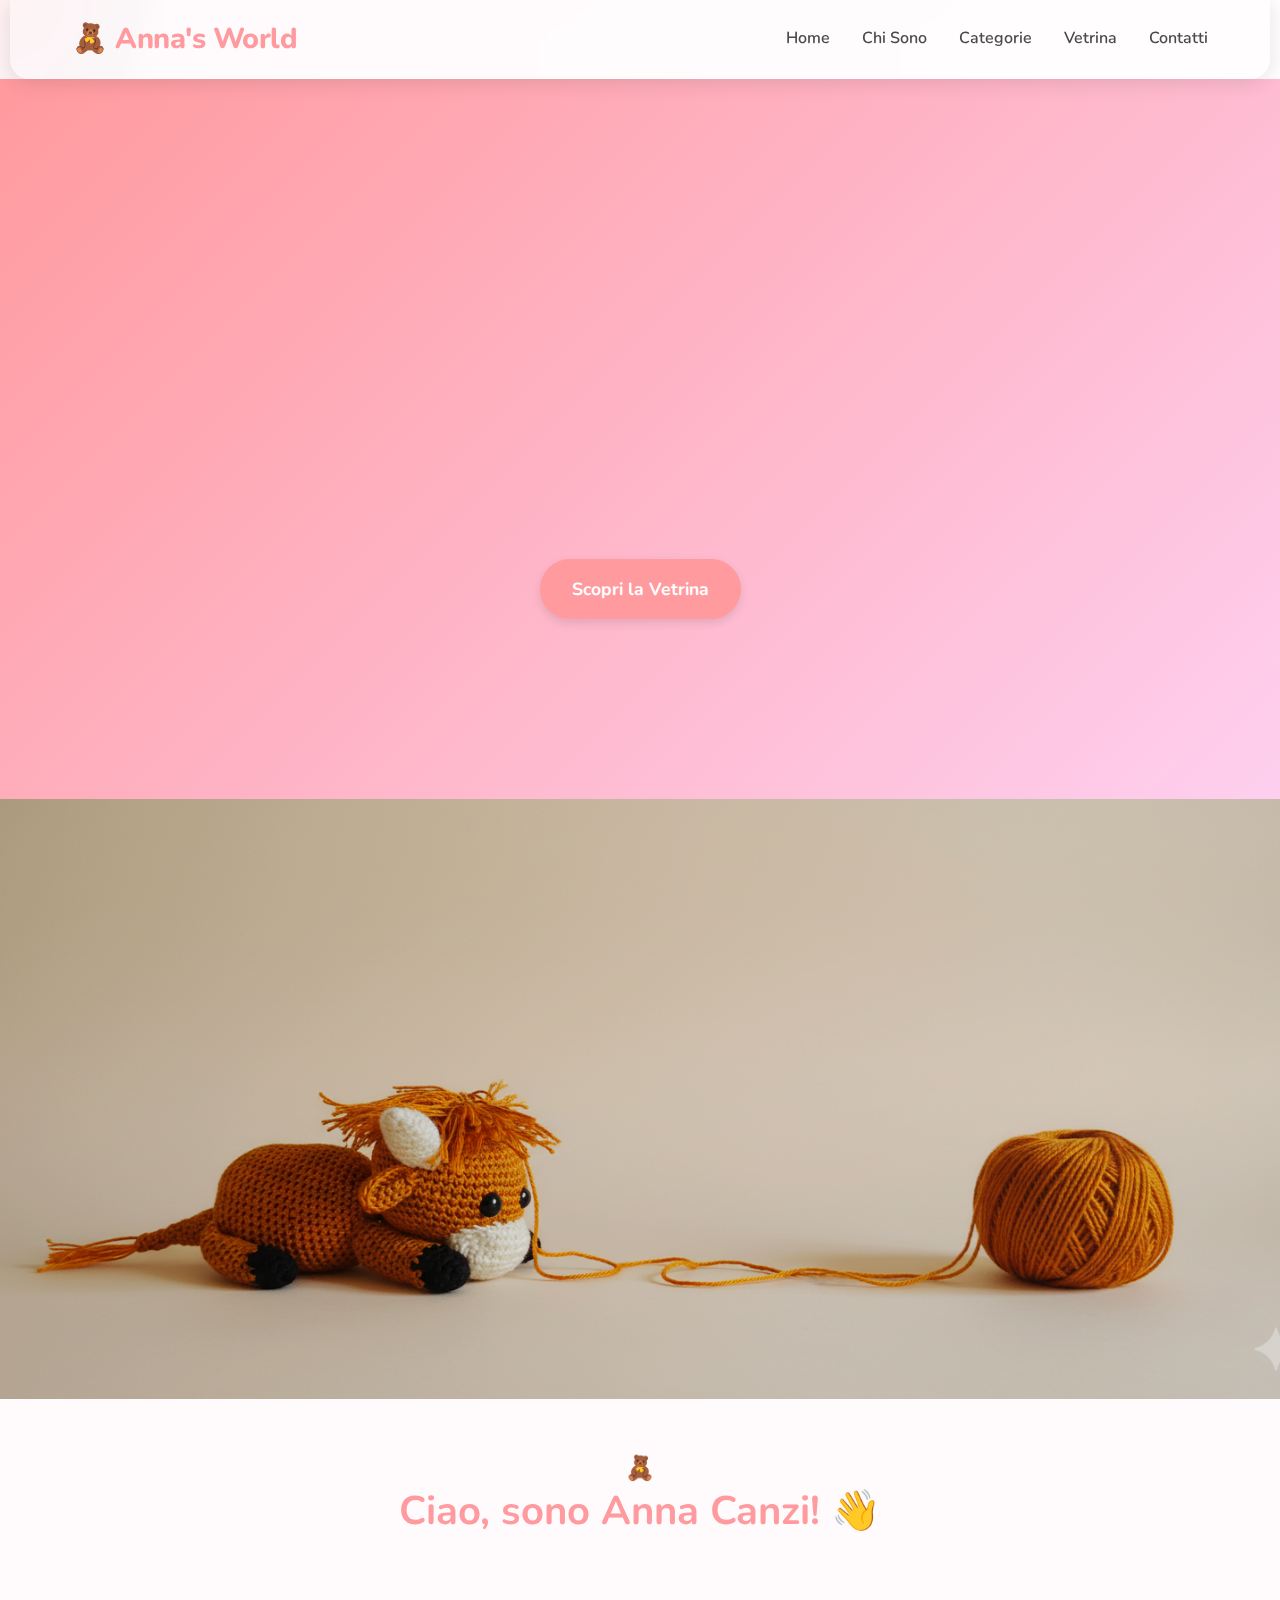
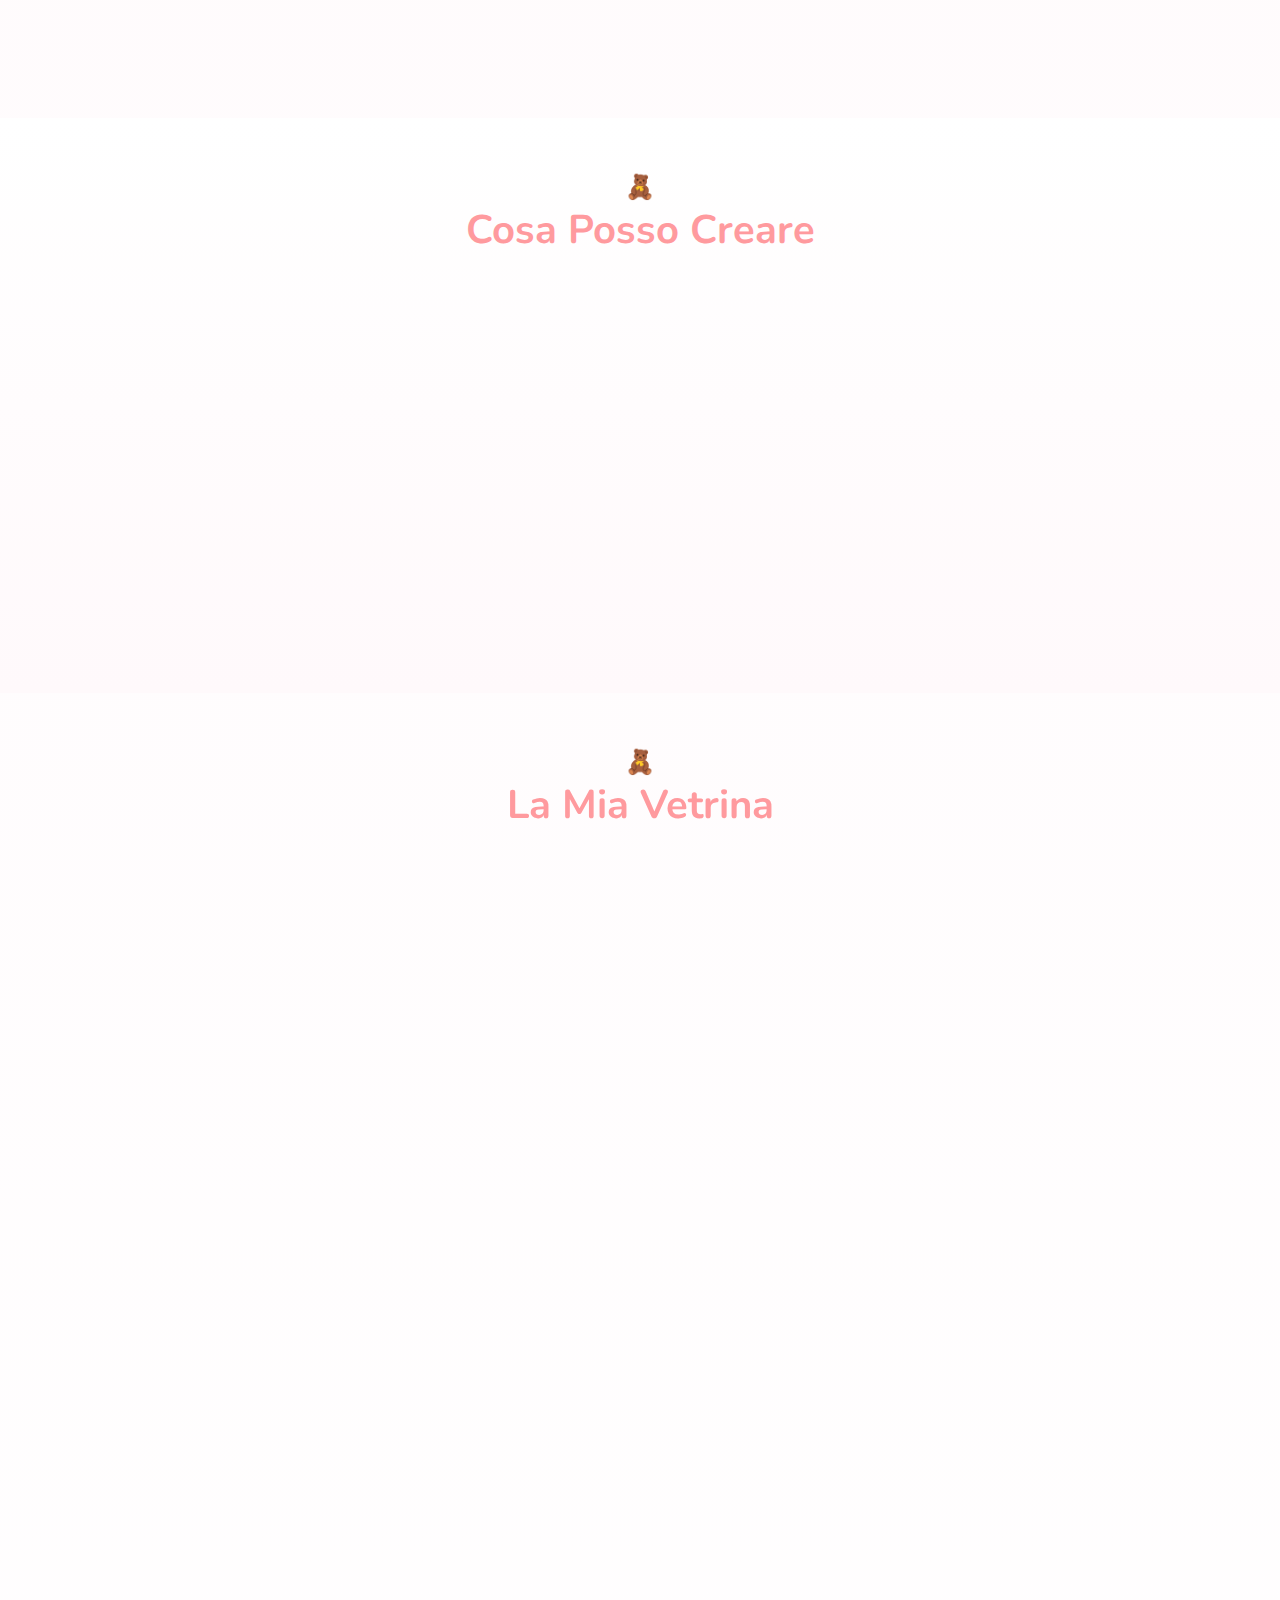
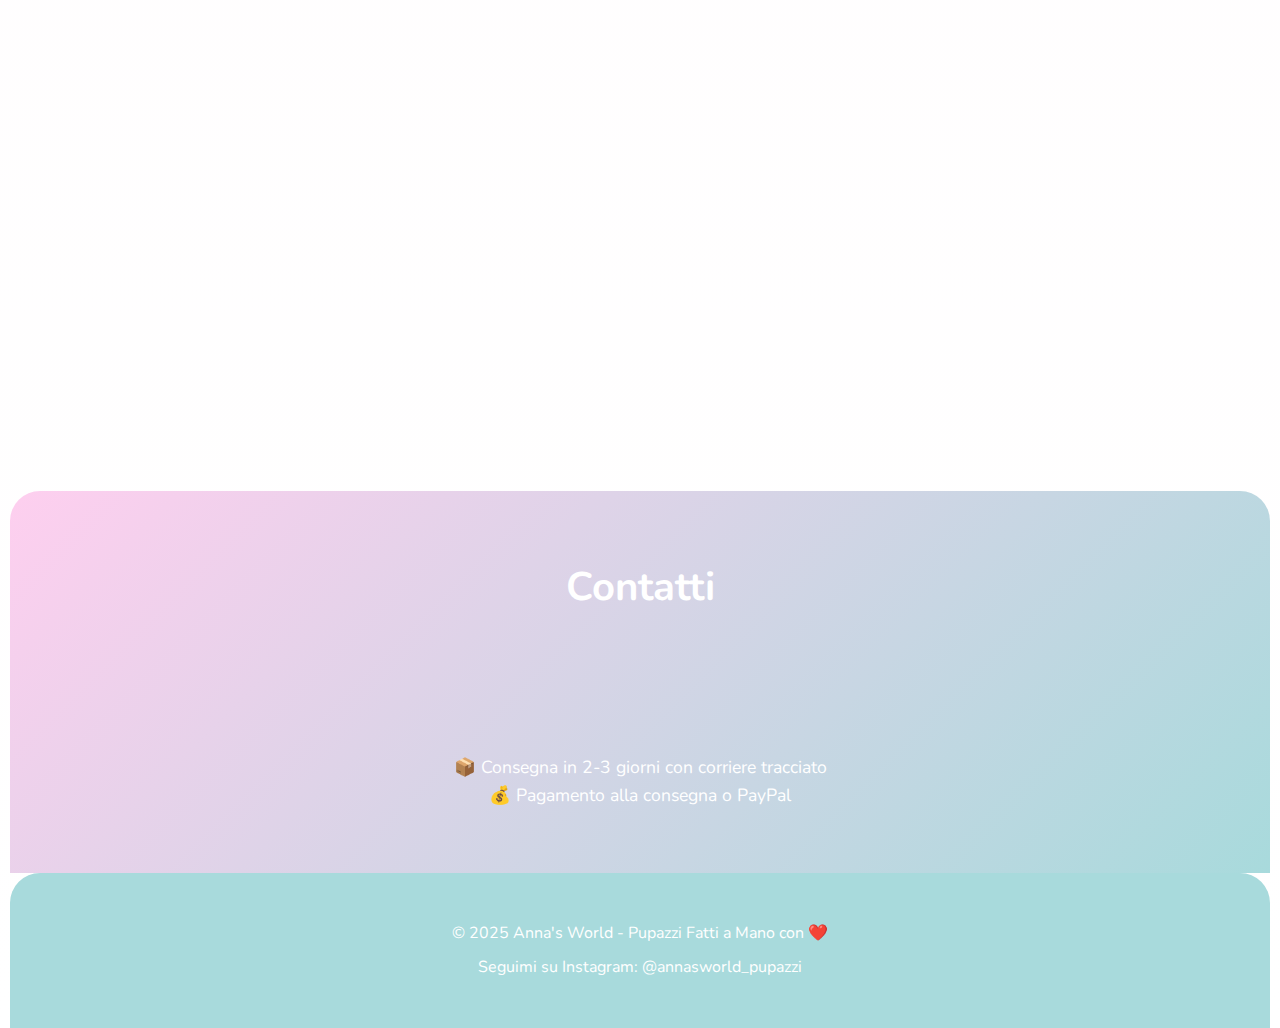
<file: index.html>
<!DOCTYPE html>
<html lang="it">
<head>
    <meta charset="UTF-8">
    <meta name="viewport" content="width=device-width, initial-scale=1.0">
    <title>Anna's World - Pupazzi Fatti a Mano</title>
    <link rel="stylesheet" href="css/style.css">
</head>
<body>
    <!-- Sfondo animato -->
    <div class="bg-animation">
        <div class="bubble"></div>
        <div class="bubble"></div>
        <div class="bubble"></div>
    </div>

    <!-- HEADER CON HAMBURGER MENU -->
    <header class="glass-header">
        <nav>
            <div class="logo">
                🧸 Anna's World
            </div>
            
            <!-- Menu Desktop -->
            <ul class="nav-links desktop-menu">
                <li><a href="#home">Home</a></li>
                <li><a href="#chi-sono">Chi Sono</a></li>
                <li><a href="#categorie">Categorie</a></li>
                <li><a href="#vetrina">Vetrina</a></li>
                <li><a href="#contatti">Contatti</a></li>
            </ul>

            <!-- Hamburger Icon (Mobile) -->
            <div class="hamburger" id="hamburger">
                <span></span>
                <span></span>
                <span></span>
            </div>
        </nav>

        <!-- Menu Mobile (Overlay) -->
        <div class="mobile-menu" id="mobileMenu">
            <ul class="mobile-nav-links">
                <li><a href="#home" onclick="closeMenu()">Home</a></li>
                <li><a href="#chi-sono" onclick="closeMenu()">Chi Sono</a></li>
                <li><a href="#categorie" onclick="closeMenu()">Categorie</a></li>
                <li><a href="#vetrina" onclick="closeMenu()">Vetrina</a></li>
                <li><a href="#contatti" onclick="closeMenu()">Contatti</a></li>
            </ul>
        </div>
    </header>

    <!-- HERO SECTION -->
    <section class="hero parallax" id="home">
        <div class="hero-content">
            <h1 class="fade-in">Pupazzi Fatti a Mano con Amore</h1>
            <p class="fade-in delay-1">Ogni pupazzo è unico, creato da Anna per regalare sorrisi grandi e piccini</p>
            <a href="#vetrina" class="cta-button pulse">Scopri la Vetrina</a>
        </div>
    </section>

    <!-- DIVIDER -->
    <div class="section-divider">
        <img src="images/volpe.jpg" alt="Volpe Peluche" class="divider-image">
    </div>

    <!-- CHI SONO -->
    <section class="about" id="chi-sono">
        <h2 class="section-title">Ciao, sono Anna Canzi! 👋</h2>
        <p class="fade-in">Creo pupazzi artigianali uno ad uno con materiali di alta qualità nel mio laboratorio casalingo. Ogni pezzo è fatto a mano con amore, pazienza e attenzione per i dettagli. Non troverai mai due pupazzi uguali!</p>
    </section>

    <!-- CATEGORIE -->
    <section class="categories" id="categorie">
        <h2 class="section-title">Cosa Posso Creare</h2>
        <div class="categories-grid">
            <div class="category-card reveal">
                <div class="category-icon">🧸</div>
                <h3>Peluches</h3>
                <p>Orsetti, coniglietti, animali vari in morbido cotone</p>
            </div>
            <div class="category-card reveal">
                <div class="category-icon">🔑</div>
                <h3>Portachiavi</h3>
                <p>Piccoli amigurumi da portare sempre con te</p>
            </div>
            <div class="category-card reveal">
                <div class="category-icon">🍼</div>
                <h3>Portaciucci</h3>
                <p>Utili e colorati per i più piccoli</p>
            </div>
            <div class="category-card reveal">
                <div class="category-icon">💝</div>
                <h3>Bomboniere</h3>
                <p>Per battesimi, comunioni, matrimoni e eventi speciali</p>
            </div>
        </div>
    </section>

    <!-- VETRINA CON PERSONALIZZAZIONI INTEGRATE -->
    <section class="gallery" id="vetrina">
        <h2 class="section-title">La Mia Vetrina</h2>
        
        <!-- Griglia Prodotti -->
        <div class="product-grid">
            <!-- PRODOTTO 1: GIRAFFA -->
            <div class="product-card reveal">
                <img src="images/GIRAFFA.jpg" alt="Giraffa Amigurumi" class="product-image" loading="lazy">
                <div class="product-info">
                    <h3 class="product-name">Giraffa Amigurumi</h3>
                    <p class="product-price">€35,00</p>
                    <a href="https://wa.me/393384847267?text=Ciao%20Anna!%20Vorrei%20ordinare:%20Giraffa%20Amigurumi" target="_blank" class="order-btn">
                        📱 Ordina su WhatsApp
                    </a>
                </div>
            </div>

            <!-- PRODOTTO 2: ORSACCHIOTTO -->
            <div class="product-card reveal">
                <img src="images/ORSACCHIOTTO.jpg" alt="Orsetto Teddy" class="product-image" loading="lazy">
                <div class="product-info">
                    <h3 class="product-name">Orsetto Teddy</h3>
                    <p class="product-price">€30,00</p>
                    <a href="https://wa.me/393384847267?text=Ciao%20Anna!%20Vorrei%20ordinare:%20Orsetto%20Teddy" target="_blank" class="order-btn">
                        📱 Ordina su WhatsApp
                    </a>
                </div>
            </div>

            <!-- PRODOTTO 3: ORSO POLARE -->
            <div class="product-card reveal">
                <img src="images/ORSO POLARE.jpg" alt="Orso Polare" class="product-image" loading="lazy">
                <div class="product-info">
                    <h3 class="product-name">Orso Polare</h3>
                    <p class="product-price">€35,00</p>
                    <a href="https://wa.me/393384847267?text=Ciao%20Anna!%20Vorrei%20ordinare:%20Orso%20Polare" target="_blank" class="order-btn">
                        📱 Ordina su WhatsApp
                    </a>
                </div>
            </div>

            <!-- PRODOTTO 4: PESCI -->
            <div class="product-card reveal">
                <img src="images/PESCI.jpeg" alt="Pesciolini Colorati" class="product-image" loading="lazy">
                <div class="product-info">
                    <h3 class="product-name">Pesciolini Colorati</h3>
                    <p class="product-price">€25,00 (ciascuno)</p>
                    <a href="https://wa.me/393384847267?text=Ciao%20Anna!%20Vorrei%20ordinare:%20Pesciolini%20Colorati" target="_blank" class="order-btn">
                        📱 Ordina su WhatsApp
                    </a>
                </div>
            </div>
            <!-- PRODOTTO 5: Elefante GRIGIO -->
            <div class="product-card reveal">
                <img src="images/Elefante GRIGIO.jpg" alt="Elefante GRIGIO" class="product-image" loading="lazy">
                <div class="product-info">
                    <h3 class="product-name">Elefante GRIGIO</h3>
                    <p class="product-price">€30,00</p>
                    <a href="https://wa.me/393384847267?text=Ciao%20Anna!%20Vorrei%20ordinare:%20Elefante%20Grigio" target="_blank" class="order-btn">
                        📱 Ordina su WhatsApp
                    </a>
                </div>
            </div>
            <!-- CARD PERSONALIZZAZIONI (SPECIALE) -->
            <div class="product-card reveal customization-card">
                <div class="product-image" style="display: flex; align-items: center; justify-content: center; background: linear-gradient(135deg, #FFE5E5, #E5F3FF); font-size: 4rem;">
                    🎨
                </div>
                <div class="product-info" style="background: linear-gradient(to bottom, #FFF9FB, #FFFFFF);">
                    <h3 class="product-name">Creazioni Personalizzate</h3>
                    <p style="font-size: 0.95rem; color: var(--text); margin-bottom: 1rem;">
                        ✂️ Colore su misura<br>
                        📝 Nome ricamato<br>
                        👕 Vestitini & Accessori<br>
                        📏 Tutte le dimensioni<br>
                        🎁 Confezione regalo
                    </p>
                    <a href="https://wa.me/393384847267?text=Ciao%20Anna!%20Vorrei%20creare%20un%20pupazzo%20personalizzato" target="_blank" class="order-btn">
                        💬 Parliamone su WhatsApp
                    </a>
                </div>
            </div>
        </div>
    </section>

    <!-- CONTATTI -->
    <section class="contact" id="contatti">
        <h2>Contatti</h2>
        <p class="fade-in">Pronta a creare il pupazzo dei tuoi sogni?</p>
        <div class="contact-info">
            <div class="contact-item reveal">
                <a href="https://wa.me/393384847267" target="_blank">
                    📱 WhatsApp: 338 4847267
                </a>
            </div>
            <div class="contact-item reveal">
                🚚 Spedizione in tutta Italia
            </div>
            <div class="contact-item reveal">
                ⏱️ Tempo realizzazione: 5-7 giorni
            </div>
        </div>
        <p style="margin-top: 2rem; font-size: 1.1rem;">📦 Consegna in 2-3 giorni con corriere tracciato<br>
        💰 Pagamento alla consegna o PayPal</p>
    </section>

    <footer>
        <p>&copy; 2025 Anna's World - Pupazzi Fatti a Mano con ❤️</p>
        <p>Seguimi su Instagram: <a href="https://instagram.com/annasworld_pupazzi" target="_blank">@annasworld_pupazzi</a></p>
    </footer>

    <script>
        // Toggle menu mobile
        const hamburger = document.getElementById('hamburger');
        const mobileMenu = document.getElementById('mobileMenu');

        hamburger.addEventListener('click', () => {
            hamburger.classList.toggle('active');
            mobileMenu.classList.toggle('active');
            document.body.classList.toggle('menu-open');
        });

        function closeMenu() {
            hamburger.classList.remove('active');
            mobileMenu.classList.remove('active');
            document.body.classList.remove('menu-open');
        }

        // Smooth scrolling
        document.querySelectorAll('a[href^="#"]').forEach(anchor => {
            anchor.addEventListener('click', function (e) {
                e.preventDefault();
                const target = document.querySelector(this.getAttribute('href'));
                if (target) {
                    target.scrollIntoView({ behavior: 'smooth', block: 'start' });
                    closeMenu();
                }
            });
        });

        // Reveal on scroll
        const observer = new IntersectionObserver((entries) => {
            entries.forEach(entry => {
                if (entry.isIntersecting) {
                    entry.target.classList.add('animate-in');
                }
            });
        }, { threshold: 0.1 });

        document.querySelectorAll('.reveal').forEach(el => observer.observe(el));

        // Parallax hero
        window.addEventListener('scroll', () => {
            const parallax = document.querySelector('.parallax');
            if (parallax) {
                parallax.style.transform = `translateY(${window.pageYOffset * 0.4}px)`;
            }
        });
    </script>
</body>

</html>
</file>
<file: css/style.css>
/* ====================
   ANNA'S WORLD - STYLE CSS
   VERSIONE FINALE - MOBILE OPTIMIZED
   ==================== */

@import url('https://fonts.googleapis.com/css2?family=Nunito:wght@300;400;600;700;800&display=swap');

:root {
    --primary: #FF9A9E;
    --secondary: #FECFEF;
    --accent: #A8DADC;
    --light: #FFFFFF;
    --text: #4A4A4A;
    --soft-shadow: rgba(0,0,0,0.08);
    --glass: rgba(255, 255, 255, 0.25);
}

* {
    margin: 0;
    padding: 0;
    box-sizing: border-box;
}

body {
    font-family: 'Nunito', sans-serif;
    color: var(--text);
    line-height: 1.6;
    overflow-x: hidden;
    background: linear-gradient(to bottom, #FFF9FB, #FFFFFF);
    position: relative;
}

/* ====================
   MENU HAMBURGER (MOBILE)
   ==================== */
.hamburger {
    display: none;
    flex-direction: column;
    cursor: pointer;
    padding: 0.5rem;
    z-index: 100000;
}

.hamburger span {
    width: 25px;
    height: 3px;
    background: var(--primary);
    margin: 3px 0;
    border-radius: 3px;
    transition: 0.3s;
}

.hamburger.active span:nth-child(1) {
    transform: rotate(-45deg) translate(-5px, 6px);
}

.hamburger.active span:nth-child(2) {
    opacity: 0;
}

.hamburger.active span:nth-child(3) {
    transform: rotate(45deg) translate(-5px, -6px);
}

/* Menu Mobile (Overlay) */
.mobile-menu {
    display: none;
    position: fixed;
    top: 0;
    left: 0;
    width: 100%;
    height: 100vh;
    background: rgba(255, 255, 255, 0.95);
    backdrop-filter: blur(10px);
    z-index: 99998;
    padding-top: 100px;
    text-align: center;
}

.mobile-menu.active {
    display: block;
}

.mobile-nav-links {
    list-style: none;
    padding: 0;
}

.mobile-nav-links li {
    margin: 2rem 0;
}

.mobile-nav-links a {
    font-size: 1.5rem;
    font-weight: 700;
    color: var(--primary);
    text-decoration: none;
    transition: color 0.3s;
}

.mobile-nav-links a:hover {
    color: var(--accent);
}

/* Disabilita scroll quando menu è aperto */
body.menu-open {
    overflow: hidden;
}

/* ====================
   SFONDO ANIMATO
   ==================== */
.bg-animation {
    position: fixed;
    top: 0;
    left: 0;
    width: 100%;
    height: 100%;
    z-index: -999;
    background: linear-gradient(135deg, #FFF9FB 0%, #FFFFFF 100%);
    overflow: hidden;
}

.bubble {
    position: absolute;
    border-radius: 50%;
    background: radial-gradient(circle, rgba(255,154,158,0.1) 0%, rgba(168,218,220,0.1) 100%);
    animation: float 20s infinite ease-in-out;
}

.bubble:nth-child(1) {
    width: 300px;
    height: 300px;
    top: -150px;
    left: -150px;
    animation-delay: 0s;
}

.bubble:nth-child(2) {
    width: 200px;
    height: 200px;
    top: 50%;
    right: -100px;
    animation-delay: 5s;
}

.bubble:nth-child(3) {
    width: 250px;
    height: 250px;
    bottom: -125px;
    left: 50%;
    animation-delay: 10s;
}

@keyframes float {
    0%, 100% { transform: translateY(0px) rotate(0deg); }
    50% { transform: translateY(-30px) rotate(180deg); }
}

/* ====================
   HEADER
   ==================== */
.glass-header {
    background: var(--glass);
    backdrop-filter: blur(12px);
    -webkit-backdrop-filter: blur(12px);
    border-bottom: 1px solid rgba(255,255,255,0.5);
    box-shadow: 0 4px 20px rgba(0,0,0,0.1);
    position: sticky;
    top: 0;
    z-index: 99999;
    border-bottom-left-radius: 20px;
    border-bottom-right-radius: 20px;
    margin: 0 10px;
    width: calc(100% - 20px);
}

nav {
    max-width: 1200px;
    margin: 0 auto;
    padding: 1rem 2rem;
    display: flex;
    justify-content: space-between;
    align-items: center;
}

.logo {
    font-size: 1.8rem;
    font-weight: 800;
    color: var(--primary);
    display: flex;
    align-items: center;
    gap: 0.5rem;
    letter-spacing: -0.5px;
}

.nav-links.desktop-menu {
    display: flex;
    gap: 2rem;
    list-style: none;
}

.nav-links a {
    text-decoration: none;
    color: var(--text);
    font-weight: 600;
    transition: all 0.3s;
    position: relative;
    padding: 0.5rem 0;
}

.nav-links a::after {
    content: '';
    position: absolute;
    bottom: 0;
    left: 0;
    width: 0;
    height: 3px;
    background: var(--primary);
    border-radius: 3px;
    transition: width 0.3s;
}

.nav-links a:hover {
    color: var(--primary);
}

.nav-links a:hover::after {
    width: 100%;
}

/* ====================
   HERO SECTION
   ==================== */
.hero {
    min-height: 80vh;
    display: flex;
    align-items: center;
    justify-content: center;
    text-align: center;
    color: var(--light);
    position: relative;
    overflow: hidden;
    background: linear-gradient(135deg, var(--primary) 0%, var(--secondary) 100%);
    z-index: 1;
}

.hero-content {
    max-width: 800px;
    padding: 2rem;
    z-index: 2;
}

.hero h1 {
    font-size: clamp(2rem, 5vw, 3.5rem);
    margin-bottom: 1.5rem;
    font-weight: 800;
    text-shadow: 0 2px 10px rgba(0,0,0,0.1);
}

.hero p {
    font-size: clamp(1rem, 2vw, 1.3rem);
    margin-bottom: 2rem;
    font-weight: 300;
}

/* ====================
   DIVIDER CON IMMAGINE
   ==================== */
.section-divider {
    height: 600px;
    overflow: hidden;
    position: relative;
    z-index: 3;
    background: var(--light);
    box-shadow: 0 -20px 40px -20px rgba(0,0,0,0.1) inset, 
                0 20px 40px -20px rgba(0,0,0,0.1) inset;
}

.divider-image {
    width: 100%;
    height: 100%;
    object-fit: cover;
    filter: brightness(0.9) saturate(1.2);
    transition: transform 0.5s;
}

.section-divider:hover .divider-image {
    transform: scale(1.05);
}

/* ====================
   SEZIONI GENERICHE
   ==================== */
section {
    position: relative;
    z-index: 2;
}

.section-title {
    font-size: 2.5rem;
    color: var(--primary);
    margin-bottom: 2rem;
    text-align: center;
    position: relative;
}

.section-title::after {
    content: '🧸';
    position: absolute;
    top: -30px;
    left: 50%;
    transform: translateX(-50%);
    font-size: 1.5rem;
}

.about {
    padding: 5rem 2rem;
    max-width: 1000px;
    margin: 0 auto;
    text-align: center;
}

.about p {
    font-size: 1.1rem;
    line-height: 1.8;
}

/* ====================
   CATEGORIE
   ==================== */
.categories {
    padding: 5rem 2rem;
    background: linear-gradient(to bottom, #FFFFFF, #FFF9FB);
}

.categories-grid {
    display: grid;
    grid-template-columns: repeat(auto-fit, minmax(220px, 1fr));
    gap: 2rem;
    max-width: 1100px;
    margin: 0 auto;
}

.category-card {
    background: var(--light);
    padding: 2.5rem 2rem;
    border-radius: 20px;
    box-shadow: 0 8px 20px var(--soft-shadow);
    text-align: center;
    transition: all 0.4s cubic-bezier(0.175, 0.885, 0.32, 1.275);
    position: relative;
    overflow: hidden;
}

.category-card:hover {
    transform: translateY(-8px) scale(1.03);
    box-shadow: 0 15px 30px rgba(0,0,0,0.15);
}

.category-icon {
    font-size: 3.5rem;
    margin-bottom: 1.5rem;
    transition: transform 0.3s;
}

.category-card:hover .category-icon {
    transform: scale(1.2);
}

.category-card h3 {
    color: var(--primary);
    font-size: 1.4rem;
    font-weight: 700;
    margin-bottom: 0.8rem;
}

.category-card p {
    font-size: 1rem;
    color: var(--text);
    line-height: 1.6;
}

/* ====================
   GALLERY
   ==================== */
.gallery {
    padding: 5rem 2rem;
}

.product-grid {
    display: grid;
    grid-template-columns: repeat(auto-fit, minmax(280px, 1fr));
    gap: 2.5rem;
    max-width: 1200px;
    margin: 0 auto;
}

.product-card {
    background: var(--light);
    border-radius: 24px;
    overflow: hidden;
    box-shadow: 0 10px 25px var(--soft-shadow);
    transition: all 0.4s cubic-bezier(0.175, 0.885, 0.32, 1.275);
    cursor: pointer;
    position: relative;
}

.product-card:hover {
    transform: translateY(-10px) scale(1.03);
    box-shadow: 0 20px 40px rgba(0,0,0,0.15);
}

.product-image {
    width: 100%;
    height: 300px;
    object-fit: cover;
    transition: transform 0.5s ease;
}

.product-card:hover .product-image {
    transform: scale(1.1);
}

.product-info {
    padding: 1.8rem;
}

.product-name {
    font-size: 1.4rem;
    font-weight: 700;
    color: var(--primary);
    margin-bottom: 0.5rem;
}

.product-price {
    font-size: 1.2rem;
    color: var(--accent);
    font-weight: 800;
    margin-bottom: 1rem;
}

.order-btn {
    display: inline-block;
    background: var(--primary);
    color: var(--light);
    padding: 0.8rem 1.5rem;
    border-radius: 25px;
    text-decoration: none;
    font-weight: 600;
    transition: all 0.3s;
    box-shadow: 0 4px 10px rgba(255,154,158,0.3);
}

.order-btn:hover {
    background: #ff7b7f;
    transform: translateY(-2px);
    box-shadow: 0 6px 15px rgba(255,154,158,0.4);
}

/* ====================
   CARD PERSONALIZZAZIONI SPECIALE
   ==================== */
.customization-card {
    border: 3px dashed var(--primary);
    background: linear-gradient(135deg, #FFF9FB, #FFFFFF);
}

.customization-card .product-image {
    background: linear-gradient(135deg, #FFE5E5, #E5F3FF);
    color: var(--primary);
}

.customization-card .product-info {
    background: transparent;
}

.customization-card .product-name {
    color: var(--accent);
    font-size: 1.3rem;
}

/* ====================
   ORDER SECTION
   ==================== */
.order-section {
    padding: 5rem 2rem;
    text-align: center;
}

.order-section p {
    font-size: 1.2rem;
    margin-bottom: 2rem;
}

.order-steps {
    display: grid;
    grid-template-columns: repeat(auto-fit, minmax(250px, 1fr));
    gap: 2rem;
    max-width: 1000px;
    margin: 3rem auto;
}

.step {
    background: var(--light);
    padding: 2.5rem 2rem;
    border-radius: 20px;
    box-shadow: 0 8px 20px var(--soft-shadow);
    transition: all 0.3s;
    position: relative;
    overflow: hidden;
}

.step::before {
    content: '';
    position: absolute;
    top: -50px;
    right: -50px;
    width: 100px;
    height: 100px;
    background: var(--secondary);
    border-radius: 50%;
    opacity: 0.3;
    transition: all 0.5s;
}

.step:hover::before {
    transform: scale(2);
    opacity: 0.1;
}

.step:hover {
    transform: translateY(-5px);
}

.step-number {
    background: var(--primary);
    color: var(--light);
    width: 60px;
    height: 60px;
    border-radius: 50%;
    display: flex;
    align-items: center;
    justify-content: center;
    font-size: 1.8rem;
    font-weight: bold;
    margin: 0 auto 1.5rem;
    box-shadow: 0 4px 10px rgba(255,154,158,0.3);
}

.whatsapp-btn {
    background: #25D366 !important;
    box-shadow: 0 4px 15px rgba(37, 211, 102, 0.4) !important;
}

.whatsapp-btn:hover {
    background: #1ebe5a !important;
}

/* ====================
   CONTACT SECTION
   ==================== */
.contact {
    padding: 4rem 2rem;
    background: linear-gradient(135deg, var(--secondary) 0%, var(--accent) 100%);
    text-align: center;
    color: var(--light);
    border-radius: 30px 30px 0 0;
    margin: 0 10px;
    width: calc(100% - 20px);
}

.contact h2 {
    font-size: 2.5rem;
    margin-bottom: 1rem;
}

.contact-info {
    display: flex;
    justify-content: center;
    gap: 3rem;
    margin-top: 2rem;
    flex-wrap: wrap;
}

.contact-item {
    display: flex;
    align-items: center;
    gap: 0.8rem;
    font-size: 1.1rem;
    font-weight: 600;
}

.contact-item a {
    color: var(--light);
    text-decoration: none;
    transition: all 0.3s;
}

.contact-item a:hover {
    text-shadow: 0 0 10px rgba(255,255,255,0.5);
}

/* ====================
   FOOTER
   ==================== */
footer {
    background: var(--accent);
    color: var(--light);
    text-align: center;
    padding: 2.5rem;
    border-top-left-radius: 30px;
    border-top-right-radius: 30px;
    margin: 0 10px;
    width: calc(100% - 20px);
}

footer p {
    margin: 0.5rem 0;
}

footer a {
    color: var(--light);
    text-decoration: none;
    transition: all 0.3s;
}

footer a:hover {
    text-decoration: underline;
}

/* ====================
   CTA BUTTON GLOBAL
   ==================== */
.cta-button {
    background: var(--primary);
    color: var(--light);
    padding: 1rem 2rem;
    border: none;
    border-radius: 50px;
    font-size: 1.1rem;
    font-weight: bold;
    cursor: pointer;
    transition: all 0.3s;
    text-decoration: none;
    display: inline-block;
    margin-top: 2rem;
    box-shadow: 0 4px 10px rgba(0,0,0,0.1);
}

.cta-button:hover {
    transform: scale(1.05);
    box-shadow: 0 6px 15px rgba(0,0,0,0.15);
}

/* ====================
   ANIMAZIONI
   ==================== */
.fade-in {
    opacity: 0;
    animation: fadeIn 0.8s ease forwards;
}

.fade-in.delay-1 {
    animation-delay: 0.3s;
}

@keyframes fadeIn {
    to {
        opacity: 1;
    }
}

.reveal {
    opacity: 0;
    transform: translateY(30px);
    transition: all 0.6s cubic-bezier(0.175, 0.885, 0.32, 1.275);
}

.reveal.animate-in {
    opacity: 1;
    transform: translateY(0);
}

.pulse {
    animation: pulse 2s infinite;
}

@keyframes pulse {
    0% { box-shadow: 0 0 0 0 rgba(255,154,158,0.7); }
    70% { box-shadow: 0 0 0 20px rgba(255,154,158,0); }
    100% { box-shadow: 0 0 0 0 rgba(255,154,158,0); }
}

/* ====================
   RESPONSIVE - MOBILE OPTIMIZED
   ==================== */
@media (max-width: 768px) {
    /* Hamburger visibile, menu desktop nascosto */
    .hamburger {
        display: flex;
    }

    .nav-links.desktop-menu {
        display: none;
    }

    /* Font più piccoli su mobile */
    .hero {
        min-height: 60vh; /* RIDUC ALTEZZA SFONDO ROSA */
        max-height: 400px;
    }

    .hero h1 {
        font-size: 1.8rem;
        padding: 0 1rem;
    }

    .hero p {
        font-size: 1rem;
        padding: 0 1rem;
    }

    .hero .cta-button {
        padding: 0.8rem 1.5rem;
        font-size: 0.95rem;
    }

    /* Divider più vicino */
    .section-divider {
        margin-top: -5px; /* ELIMINA SPAZIO VUOTO */
        height: 180px;
        z-index: 5;
        background: var(--light);
    }

    /* Gradient morbido tra hero e divider */
    .hero::after {
        content: '';
        position: absolute;
        bottom: 0;
        left: 0;
        width: 100%;
        height: 50px;
        background: linear-gradient(to bottom, transparent, var(--light));
    }

    .section-title {
        font-size: 1.8rem;
    }

    .section-title::after {
        font-size: 1.2rem;
    }

    /* Griglie a 1 colonna */
    .product-grid,
    .categories-grid,
    .order-steps {
        grid-template-columns: 1fr;
        gap: 1.5rem;
    }

    /* Card più compatte */
    .category-card,
    .product-card,
    .step {
        padding: 1.5rem;
    }

    /* Pulsanti touch-friendly */
    .order-btn,
    .cta-button {
        padding: 1rem 1.5rem;
        font-size: 0.95rem;
        min-width: 200px;
        text-align: center;
    }

    /* Personalizzazioni: testo a capo */
    .customization-card .product-info p {
        font-size: 0.85rem;
        line-height: 1.4;
    }

    /* Contatti centrati */
    .contact-info {
        flex-direction: column;
        gap: 1rem;
        text-align: center;
    }

    /* Spaziature ridotte */
    .about,
    .categories,
    .gallery,
    .order-section,
    .contact {
        padding: 3rem 1rem;
    }

    /* Footer testo più piccolo */
    footer {
        font-size: 0.9rem;
        padding: 1.5rem;
    }
}
</file>
